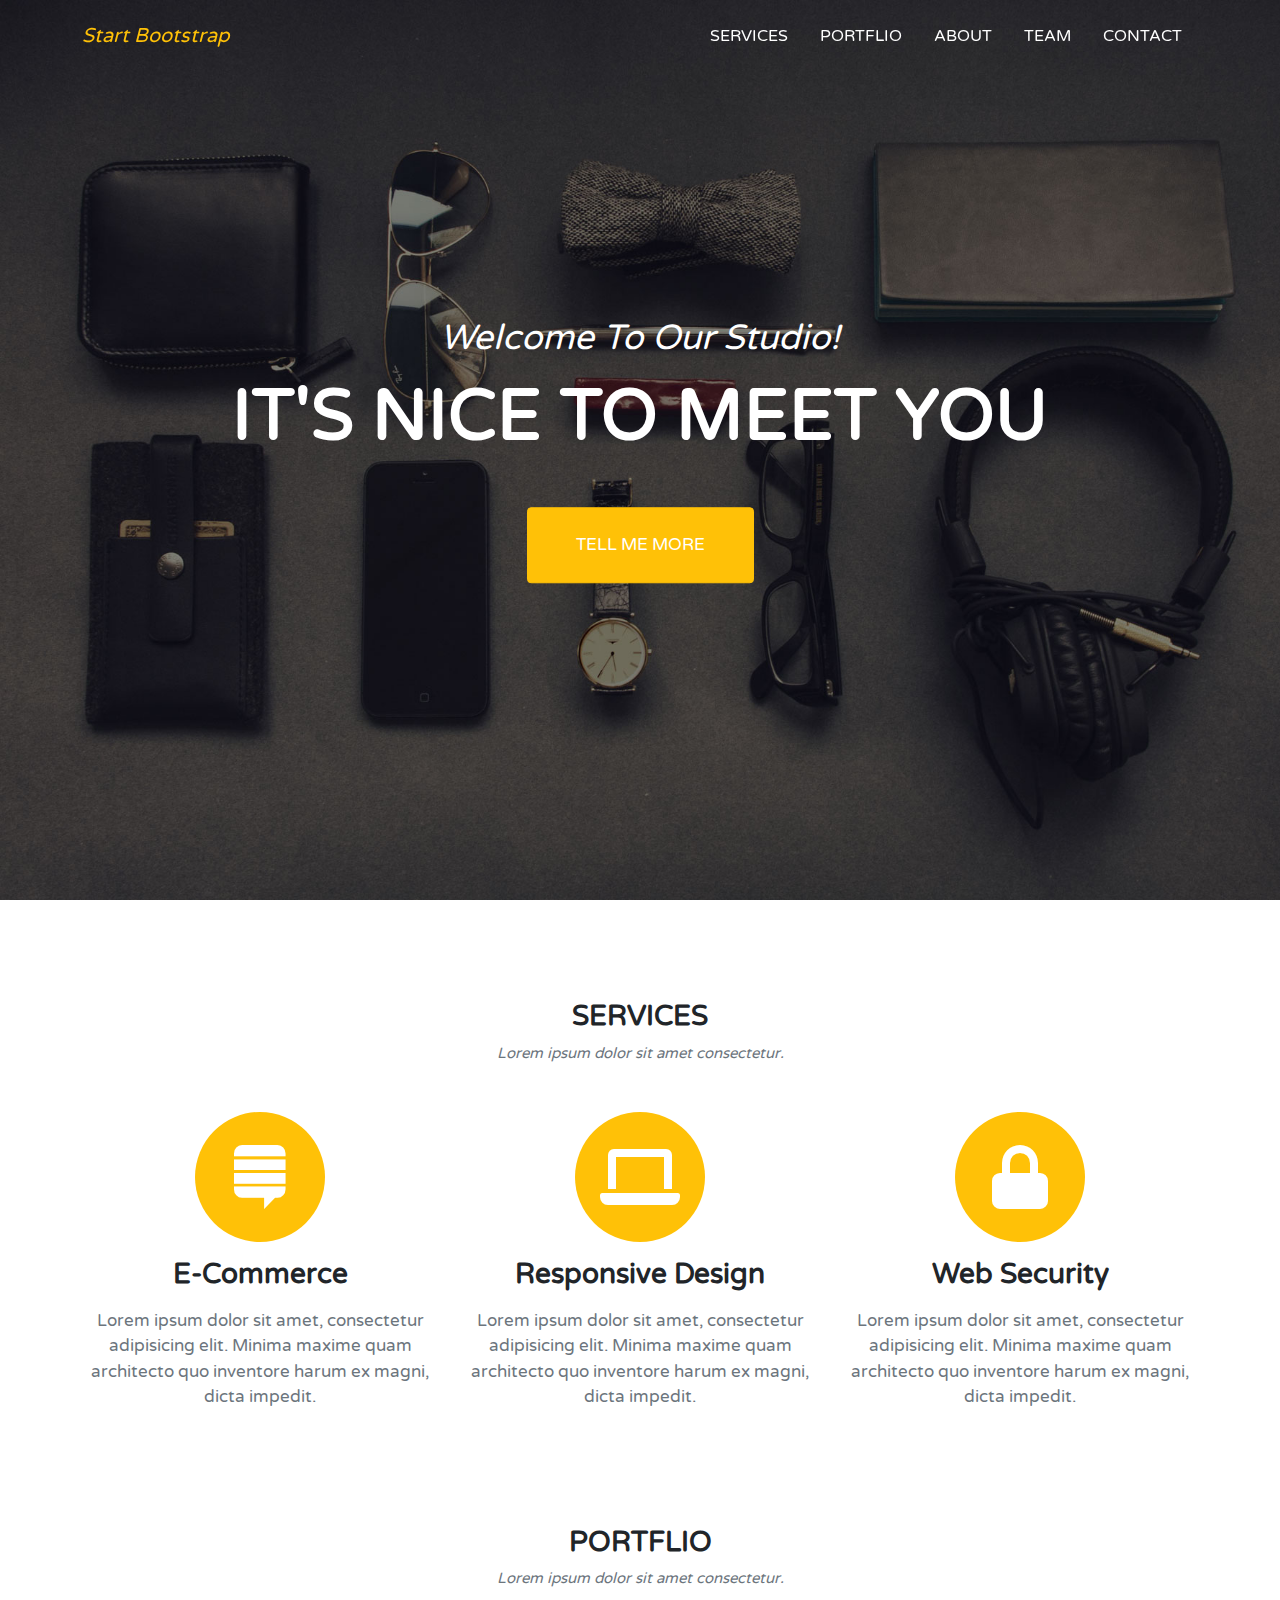
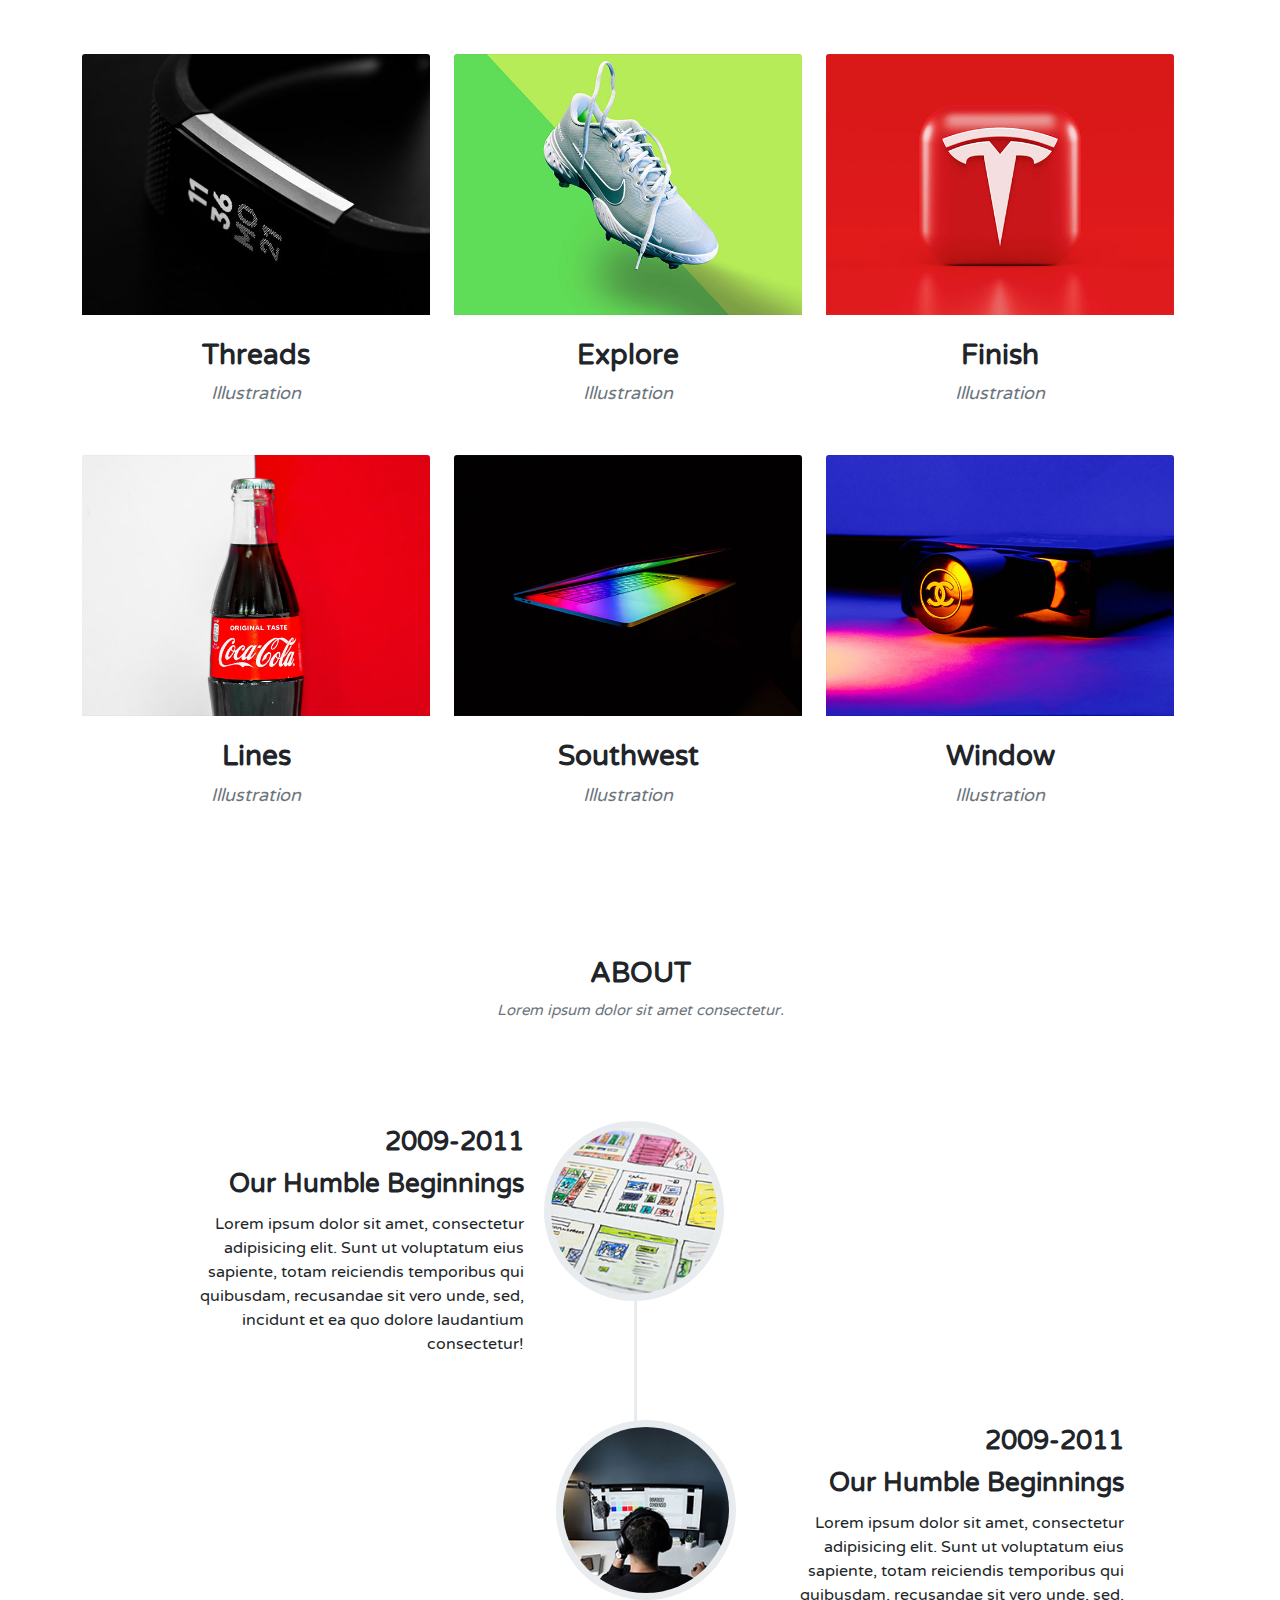
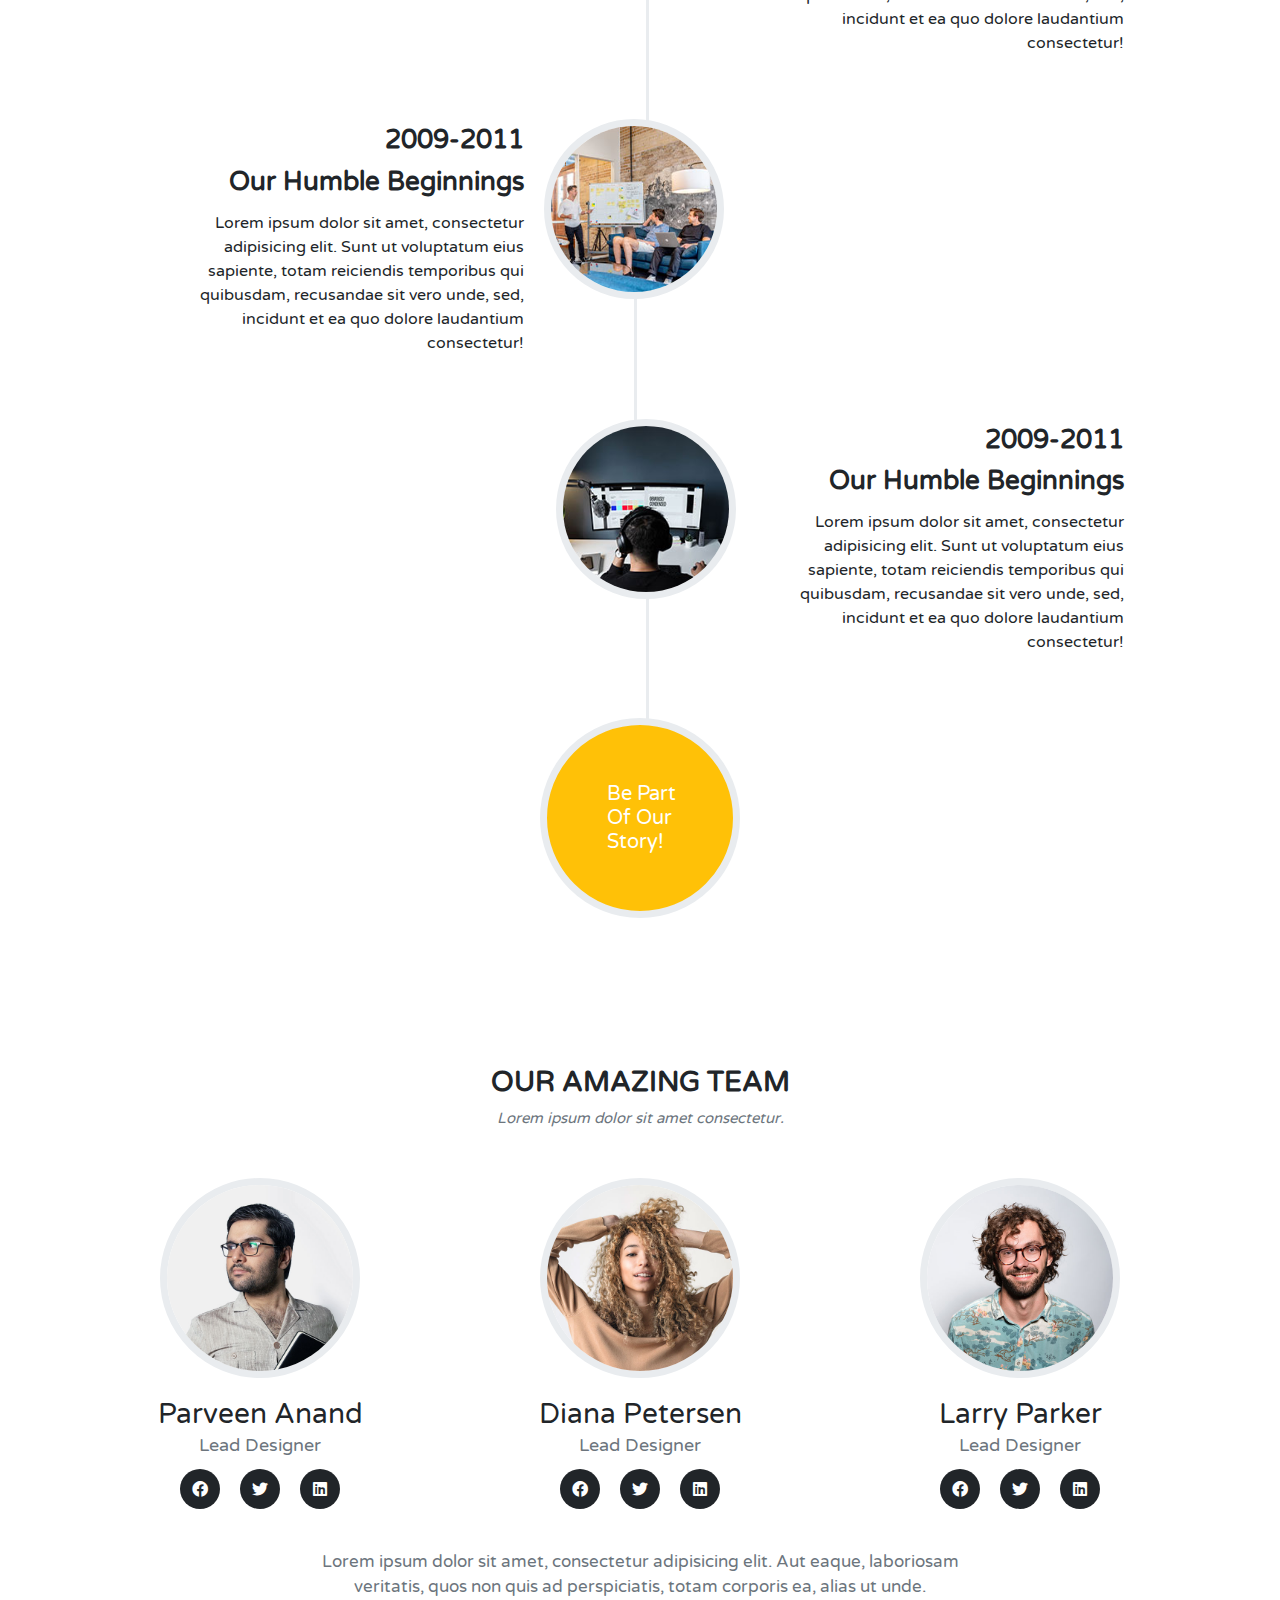
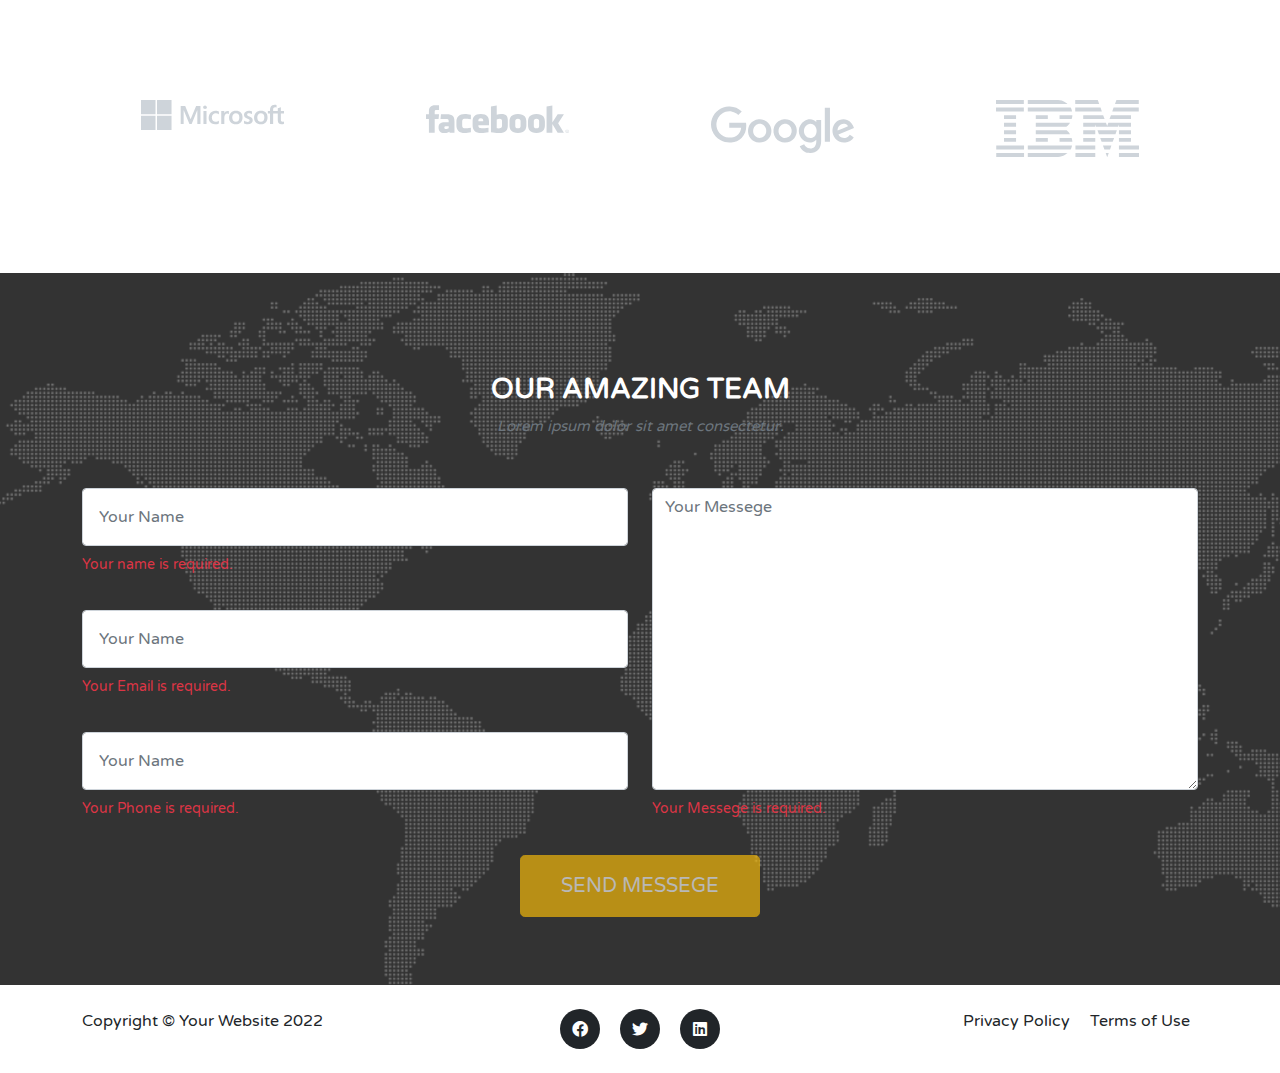
<file: Learn Boostrstrap 5/index.html>
<!DOCTYPE html>
<html lang="en">
<head>
    <meta charset="UTF-8">
    <meta http-equiv="X-UA-Compatible" content="IE=edge">
    <meta name="viewport" content="width=device-width, initial-scale=1.0">
    <title>Learn Bootstrap 5</title>
    <link rel="stylesheet" href="css/bootstrap.min.css">
    <link rel="stylesheet" href="css/all.min.css">
    <link rel="preconnect" href="https://fonts.googleapis.com">
<link rel="preconnect" href="https://fonts.gstatic.com" crossorigin>
<link href="https://fonts.googleapis.com/css2?family=Varela+Round&family=Work+Sans:ital,wght@0,200;0,300;0,400;0,600;1,600&display=swap" rel="stylesheet">
    <link rel="stylesheet" href="css/style.css">
</head>
<body>
  <!-- start navbar -->
  <nav class="navbar navbar-expand-lg navbar-light p-3 fixed-top">
    <div class="container">
      <a class="navbar-brand text-warning fst-italic" href="#">Start Bootstrap</a>
      <button class="navbar-toggler" type="button" data-bs-toggle="collapse" data-bs-target="#navbarSupportedContent" aria-controls="navbarSupportedContent" aria-expanded="false" aria-label="Toggle navigation">
        <span class="navbar-toggler-icon"></span>
      </button>
      <div class="collapse navbar-collapse" id="navbarSupportedContent">
        <ul class="navbar-nav ms-auto mb-2 mb-lg-0">
          <li class="nav-item">
            <a class="nav-link text-uppercase mx-2" href="#services">Services</a>
          </li>
          <li class="nav-item">
            <a class="nav-link text-uppercase mx-2" href="#portflio">Portflio</a>
          </li>
          <li class="nav-item">
            <a class="nav-link text-uppercase mx-2" href="#about">About</a>
          </li>
          <li class="nav-item">
            <a class="nav-link text-uppercase mx-2" href="#team">Team</a>
          </li>
          <li class="nav-item">
            <a class="nav-link text-uppercase mx-2" href="#contact">Contact</a>
          </li>
        </ul>
      </div>
    </div>
  </nav>
  <!-- end navbar -->
  <!-- start header -->
<section class="header position-relative">
  <div class="container">
    <div class="header-content text-center position-absolute text-white">
      <h3 class="fst-italic mb-3">Welcome To Our Studio!      </h3>
      <h1 class="fw-bold mb-5">IT'S NICE TO MEET YOU      </h1>
      <button class="btn btn-warning text-uppercase py-4 px-5 text-white"> tell me more </button>
    </div>
  </div>
</section>
  <!-- end header -->
  <!-- start services -->
  <div class="services section-padding" id="services">
    <div class="container">
      <!-- start section-header -->
      <div class="section-header text-center mb-5">
        <h3 class="text-uppercase fw-bold">services</h3>
        <p class="lead fst-italic">Lorem ipsum dolor sit amet consectetur.        </p>
      </div>
      <!-- end section-header -->
      <div class="row">
        <div class="col-md-4">
          <div class="services-item text-center mb-5 mb-md-0">
            <i class="fa-brands fa-stack-exchange fa-4x"></i>
            <h3 class="my-3 fw-bold">E-Commerce</h3>
            <p>Lorem ipsum dolor sit amet, consectetur adipisicing elit. Minima maxime quam architecto quo inventore harum ex magni, dicta impedit.            </p>
          </div>
        </div>
        <div class="col-md-4">
          <div class="services-item text-center mb-5 mb-md-0">
            <i class="fa-solid fa-laptop fa-4x"></i>
            <h3 class="my-3 fw-bold">Responsive Design</h3>
            <p>Lorem ipsum dolor sit amet, consectetur adipisicing elit. Minima maxime quam architecto quo inventore harum ex magni, dicta impedit.            </p>
          </div>
        </div>
        <div class="col-md-4">
          <div class="services-item text-center mb-5 mb-md-0">
            <i class="fa-sharp fa-solid fa-lock fa-4x"></i>
            <h3 class="my-3 fw-bold">Web Security            </h3>
            <p>Lorem ipsum dolor sit amet, consectetur adipisicing elit. Minima maxime quam architecto quo inventore harum ex magni, dicta impedit.            </p>
          </div>
        </div>
      </div>
    </div>
  </div>
  <!-- end services -->
  <!-- start portflio -->
  <div class="portflio" id="portflio">
    <div class="container">
      <div class="row">
              <!-- start section-header -->
      <div class="section-header text-center mb-5">
        <h3 class="text-uppercase fw-bold">portflio</h3>
        <p class="lead fst-italic">Lorem ipsum dolor sit amet consectetur.        </p>
      </div>
      <!-- end section-header -->
      <div class="row">
        <div class="col-lg-4 col-md-6">
          <div class="card mb-4">
            <div class="card-area position-relative">
              <img src="images/1.jpg" class="card-img-top" alt="...">
              <div class="card-img-overlay text-center position-absolute lh-1">
                <h2>+</h2>
              </div>
            </div>
            <div class="card-body text-center p-4">
              <h3 class="card-title fw-bold">Threads</h3>
              <p class="card-text fst-italic">Illustration</p>
            </div>
          </div>
        </div>
        <div class="col-lg-4 col-md-6">
          <div class="card mb-4">
            <div class="card-area position-relative">
              <img src="images/2.jpg" class="card-img-top" alt="...">
              <div class="card-img-overlay text-center position-absolute lh-1">
                <h2>+</h2>
              </div>
            </div>
            <div class="card-body text-center p-4">
              <h3 class="card-title fw-bold">Explore</h3>
              <p class="card-text fst-italic">Illustration</p>
            </div>
          </div>
        </div>
        <div class="col-lg-4 col-md-6">
          <div class="card mb-4">
            <div class="card-area position-relative">
              <img src="images/3.jpg" class="card-img-top" alt="...">
              <div class="card-img-overlay text-center position-absolute lh-1">
                <h2>+</h2>
              </div>
            </div>
            <div class="card-body text-center p-4">
              <h3 class="card-title fw-bold">Finish</h3>
              <p class="card-text fst-italic">Illustration</p>
            </div>
          </div>
        </div>
        <div class="col-lg-4 col-md-6">
          <div class="card mb-4">
            <div class="card-area position-relative">
              <img src="images/4.jpg" class="card-img-top" alt="...">
              <div class="card-img-overlay text-center position-absolute lh-1">
                <h2>+</h2>
              </div>
            </div>
            <div class="card-body text-center p-4">
              <h3 class="card-title fw-bold">Lines</h3>
              <p class="card-text fst-italic">Illustration</p>
            </div>
          </div>
        </div>
        <div class="col-lg-4 col-md-6">
          <div class="card mb-4">
            <div class="card-area position-relative">
              <img src="images/5.jpg" class="card-img-top" alt="...">
              <div class="card-img-overlay text-center position-absolute lh-1">
                <h2>+</h2>
              </div>
            </div>
            <div class="card-body text-center p-4">
              <h3 class="card-title fw-bold">Southwest</h3>
              <p class="card-text fst-italic">Illustration</p>
            </div>
          </div>
        </div>
        <div class="col-lg-4 col-md-6">
          <div class="card mb-4">
            <div class="card-area position-relative">
              <img src="images/6.jpg" class="card-img-top" alt="...">
              <div class="card-img-overlay text-center position-absolute lh-1">
                <h2>+</h2>
              </div>
            </div>
            <div class="card-body text-center p-4">
              <h3 class="card-title fw-bold">Window</h3>
              <p class="card-text fst-italic">Illustration</p>
            </div>
          </div>
        </div>
      </div>
      </div>
    </div>
  </div> 
  <!-- end portflio -->
  <!-- start about -->
  <div class="about section-padding" id="about">
    <div class="container">
              <!-- start section-header -->
              <div class="section-header text-center">
                <h3 class="text-uppercase fw-bold">About</h3>
                <p class="lead fst-italic">Lorem ipsum dolor sit amet consectetur.        </p>
              </div>
              <!-- end section-header -->
    </div>
    <div class="container">
      <div class="row mb-5">
        <div class="col-xl-8">
          <div class="about-item d-sm-flex  justify-content-center">
<div class="about-item-info">
  <h3>2009-2011<br>Our Humble Beginnings</h3>
  <p>Lorem ipsum dolor sit amet, consectetur adipisicing elit. Sunt ut voluptatum eius sapiente, totam reiciendis temporibus qui quibusdam, recusandae sit vero unde, sed, incidunt et ea quo dolore laudantium consectetur!  </p>
</div>
<div class="about-item-img">
  <img src="images/1 (1).jpg" class="rounded-circle ">
</div>
          </div>
        </div>
        <div class="col-xl-4"></div>
    </div>
    <div class="row mb-5">
      <div class="col-md-4"></div>

      <div class="col-xl-8">
        <div class="about-item d-sm-flex  justify-content-center">
          <div class="about-item-img">
            <img src="images/2 (1).jpg" class="rounded-circle ">
            </div>
<div class="about-item-info">
 <h3>2009-2011<br>Our Humble Beginnings</h3>
<p>Lorem ipsum dolor sit amet, consectetur adipisicing elit. Sunt ut voluptatum eius sapiente, totam reiciendis temporibus qui quibusdam, recusandae sit vero unde, sed, incidunt et ea quo dolore laudantium consectetur!  </p>
</div>

        </div>
      </div>
  </div>
  <div class="row mb-5">


    <div class="col-xl-8">
      <div class="about-item d-sm-flex  justify-content-center">
       
<div class="about-item-info">
<h3>2009-2011<br>Our Humble Beginnings</h3>
<p>Lorem ipsum dolor sit amet, consectetur adipisicing elit. Sunt ut voluptatum eius sapiente, totam reiciendis temporibus qui quibusdam, recusandae sit vero unde, sed, incidunt et ea quo dolore laudantium consectetur!  </p>
</div>
<div class="about-item-img">
  <img src="images/3 (1).jpg" class="rounded-circle ">
  </div>
      </div>
    </div>
    <div class="col-xl-4"></div>
</div>
<div class="row mb-5">
  <div class="col-md-4"></div>

  <div class="col-xl-8">
    <div class="about-item d-sm-flex  justify-content-center">
      <div class="about-item-img">
        <img src="images/2 (1).jpg" class="rounded-circle ">
        </div>
<div class="about-item-info">
<h3>2009-2011<br>Our Humble Beginnings</h3>
<p>Lorem ipsum dolor sit amet, consectetur adipisicing elit. Sunt ut voluptatum eius sapiente, totam reiciendis temporibus qui quibusdam, recusandae sit vero unde, sed, incidunt et ea quo dolore laudantium consectetur!  </p>
</div>
</div>
  </div>
</div>
<div class="row mb-5 third">
<div class="about-item">
<h5>Be Part
    Of Our
    Story!</h5>
  </div>
</div>
    </div>
  </div>
  <!-- end about -->
  <!-- start team -->
<div class="team text-center" id="team">
  <div class="container">
      <!-- start section-header -->
      <div class="section-header text-center mb-5">
        <h3 class="text-uppercase fw-bold">Our Amazing Team</h3>
        <p class="lead fst-italic">Lorem ipsum dolor sit amet consectetur.        </p>
      </div>
      <!-- end section-header -->
    <div class="row">
<div class="col-md-4">
  <div class="team-item mb-4">
    <img src="images/team1.jpg">
    <h3>Parveen Anand</h3>
    <p>Lead Designer    </p>
    <i class="fa-brands fa-facebook mx-2"></i>
    <i class="fa-brands fa-twitter mx-2"></i>
    <i class="fa-brands fa-linkedin mx-2"></i>
  </div>
</div>
<div class="col-md-4">
  <div class="team-item mb-4">
    <img src="images/team2.jpg">
    <h3>Diana Petersen    </h3>
    <p>Lead Designer    </p>
    <i class="fa-brands fa-facebook mx-2"></i>
    <i class="fa-brands fa-twitter mx-2"></i>
    <i class="fa-brands fa-linkedin mx-2"></i>
  </div>
</div>
<div class="col-md-4">
  <div class="team-item mb-4">
    <img src="images/team3.jpg">
    <h3>Larry Parker    </h3>
    <p>Lead Designer    </p>
    <i class="fa-brands fa-facebook mx-2"></i>
    <i class="fa-brands fa-twitter mx-2"></i>
    <i class="fa-brands fa-linkedin mx-2"></i>
  </div>
</div>
    </div>
    <p class="lead team-desc mt-3">Lorem ipsum dolor sit amet, consectetur adipisicing elit. Aut eaque, laboriosam veritatis, quos non quis ad perspiciatis, totam corporis ea, alias ut unde.    </p>
  </div>
</div>
  <!-- end team -->
  <!-- start social -->
<div class="social section-padding text-center">
  <div class="container">
    <div class="row">
      <div class="col-md-6 col-lg-3">
        <img src="images/microsoft.svg" class="mb-3">
      </div>
      <div class="col-md-6 col-lg-3">
        <img src="images/facebook.svg" class="mb-3">
      </div>
      <div class="col-md-6 col-lg-3">
        <img src="images/google.svg" class="mb-3">
      </div>
      <div class="col-md-6 col-lg-3">
        <img src="images/ibm.svg" class="mb-3">
      </div>
    </div>
  </div>
</div>
  <!-- end social -->
  <!-- start contact us -->
<div class="contact-us section-padding">
<div class="container">
 <!-- start section-header -->
 <div class="section-header text-center  text-white">
  <h3 class="text-uppercase fw-bold">Our Amazing Team</h3>
  <p class="lead fst-italic">Lorem ipsum dolor sit amet consectetur.        </p>
</div>
<!-- end section-header -->
<div class="row">
  <div class="col-md-6">
    <input type="password" id="inputPassword5" class="form-control p-3 mb-2" aria-describedby="passwordHelpBlock" placeholder="Your Name">
    <div id="passwordHelpBlock" class="form-text mb-3">
      Your name is required.
    </div>
    <input type="email" id="inputPassword5" class="form-control p-3 mb-2" aria-describedby="passwordHelpBlock" placeholder="Your Name">
    <div id="passwordHelpBlock" class="form-text mb-3">
      Your Email is required.
    </div>
    <input type="text" id="inputPassword5" class="form-control p-3 mb-2" aria-describedby="passwordHelpBlock" placeholder="Your Name">
    <div id="passwordHelpBlock" class="form-text mb-3">
      Your Phone is required.
    </div>
  </div>
  <div class="col-md-6">
    <textarea class="form-control mb-2" id="exampleFormControlTextarea1" rows="12" placeholder="Your Messege"></textarea>
    <div id="passwordHelpBlock" class="form-text mb-3">
      Your Messege is required.
    </div>
  </div>
</div>
<button type="button" class="btn btn-warning btn-lg text-uppercase text-white" disabled>send messege</button>
</div>
</div>
  <!-- end contact us -->
  <!-- start copyright -->
  <div class="copyright p-4">
    <div class="container">
      <div class="row">
        <div class="col-md-4">
          <p>Copyright &copy; Your Website 2022</p>
        </div>
        <div class="col-md-4 text-center">
          <i class="fa-brands fa-facebook mx-2"></i>
          <i class="fa-brands fa-twitter mx-2"></i>
          <i class="fa-brands fa-linkedin mx-2"></i>
                </div>
                <div class="col-md-4">
     <div class="copyright-links">
      <a href="#" class="mx-2">Privacy Policy</a>
      <a href="#" class="mx-2"> Terms of Use</a>
     </div>
                </div>
      </div>
    </div>
  </div>
  <!-- end copyright -->
  <script src="js/popper.min.js"></script>
   <script src="js/bootstrap.min.js"></script> 
</body>
</html>
</file>
<file: Learn Boostrstrap 5/css/style.css>
body{
    font-family: 'Varela Round', sans-serif;
}
.section-padding{
    padding: 100px 0;
}
/* start section-header */
.section-header h2{
    font-size: 45px;
}
.section-header p{
    font-size: 15px;
    color: #6c757d;
}
/* end section-header */
/* start navbar */
.navbar-light .navbar-nav .nav-link{
    color: #fff;
    transition: .5s all ease;
}
.navbar-light .navbar-nav .nav-link:hover{
    color: #ffc107
}
/* end navbar; */
/* start header */
.header{
    background-image: url(../images/header-bg.jpg);
    background-size: cover;
    height: 100vh;
}
.header-content{
top: 50%;
left: 50%;
transform: translate(-50% , -50%);
width: 100%;
}
.header-content h3{
    font-size: 35px;
}
.header-content h1{
    font-size: 70px;
}
@media (max-width:991px){
    .header-content h1{
        font-size: 60px;
    }
}
.header-content button{
    font-size: 17px;
}
/* end header */
/* start services */
.services-item i{
    width: 130px;
    height: 130px;
    background-color: #ffc107;
    border-radius: 50%;
    line-height: 130px;
    color: #fff;
}
.services-item p{
    color: #6c757d;
    font-size: 17px;
}
@media (max-width:991px){
    .services-item h3{
        font-size: 20px;
    }
    .services-item p {
        color: #6c757d;
        font-size: 16px;
    }
}
/* end services */
/* start portflio */
.portflio  .card{
    border: 0;
}
.portflio .card-body .card-text{
    color: #6c757d;
    font-size: 18px;
}
.portflio .card-img-overlay{
    width: 100%;
    height: 100%;
    left: 0;
    top: 0;
    background-color: rgba(255, 200, 0, 0.9);
    visibility: hidden;
    opacity: 0;
    transition: .5s all ease;
}
.portflio  .card:hover .card-img-overlay{
visibility: visible;
opacity: 1;
}
.portflio  .card .card-img-overlay h2{
    position: absolute;
    top: 50%;
    left: 50%;
    transform: translate(-50% , -50%);
    font-size: 100px;
    color: #fff;
}
/* end portflio */
/* satrt about */
.about .section-header{
    margin-bottom: 100px;
}
.about-item{
    width: 80%;
    margin: auto;
}
@media (min-width:1200px){
    .about-item-info{
        text-align: right;
    }
}
.about-item-info h3{
    font-size: 26px;
    line-height: 1.6;
    font-weight: bold;
}
.about-item img{
    width: 180px;
    height: 180px;
   border: 7px solid #e9ecef
}
.about-item-img{
    position: relative;
    margin: 0 20px;
}
.about-item-img::after{
    content: "";
    position: absolute;
    width: 3px;
    height: 200px;
    background-color: #e9ecef;
    left: 50%;
    bottom: -127px;
   
    
}

.about .row.third .about-item{
width: 200px;
height: 200px;
background-color: #ffc107;
border-radius: 50%;
position: relative;
border: 7px solid #e9ecef
}
.about .row.third .about-item h5{
    position: absolute;
    top: 50%;
    left: 55%;
    transform: translate(-50%,-50%);
    color: #fff;

}
@media (max-width:1200px){
    .about-item-img , .about .row.third .about-item{
        display: none;
    }
    .about-item{
        text-align: center;
    }
}
/* satrt about */
/* start team */
.team-item img{
    width: 200px;
    height: 200px;
    border-radius: 50%;
    border: 7px solid #e9ecef;
    margin-bottom: 20px;
    font-weight: bold;
}
.team-item  h3{
    margin: 0;
}
.team-item  p{
    color: #6c757d;
    font-size: 18px;
    margin: 0;
    margin-bottom: 10px;
}
.team-item  i{
    width: 40px;
    height: 40px;
    line-height: 40px;
    border-radius: 50%;
    background-color: #212529;
    color: #fff;
}
.team-desc{
    width: 60%;
    color: #6c757d;
    margin: auto;
    font-size: 17px;
}
@media (max-width:991px){
    .team-desc{
        width: 100%;
    }
}
/* end team */
/* start social */
.social img{
    width: 55%;
}
/* end social */
/* start contact-us */
.contact-us {
    background-image: url(../images/map-image.png);
    position: relative;
}
.contact-us::after{
    content: "";
    position: absolute;
    left: 0;
    top: 0;
    width: 100%;
    height: 100%;
    background-color: rgba(0,0,0,.8);
    z-index: -1;
}
/* start contact is */
.contact-us{
    padding-bottom: 150px;
}
.contact-us .form-text{
    color: #dc3545;
}
.contact-us .form-control {
margin-top: 35px;
}
.contact-us .btn-warning.disabled, .btn-warning:disabled{
    position: absolute;
    left: 50%;
    transform: translate(-50%);
    margin-top: 20px;
    padding:15px  40px ;
    margin-bottom: 50px;
}
/* start copyright */
.copyright  i{
    width: 40px;
    height: 40px;
    line-height: 40px;
    border-radius: 50%;
    background-color: #212529;
    color: #fff;
    text-align: center;
}
.copyright p{
    color: #212529;
    margin: 0;
}
.copyright a{
    text-decoration: none;
  color: #212529;
  display: inline-block;
}
.copyright-links{
    text-align: right;
}
@media (max-width:768px){
    .copyright p,
.copyright i,
.copyright-links{
    text-align: center;
    margin-bottom: 10px;
}
}
/* end copyright */
</file>
